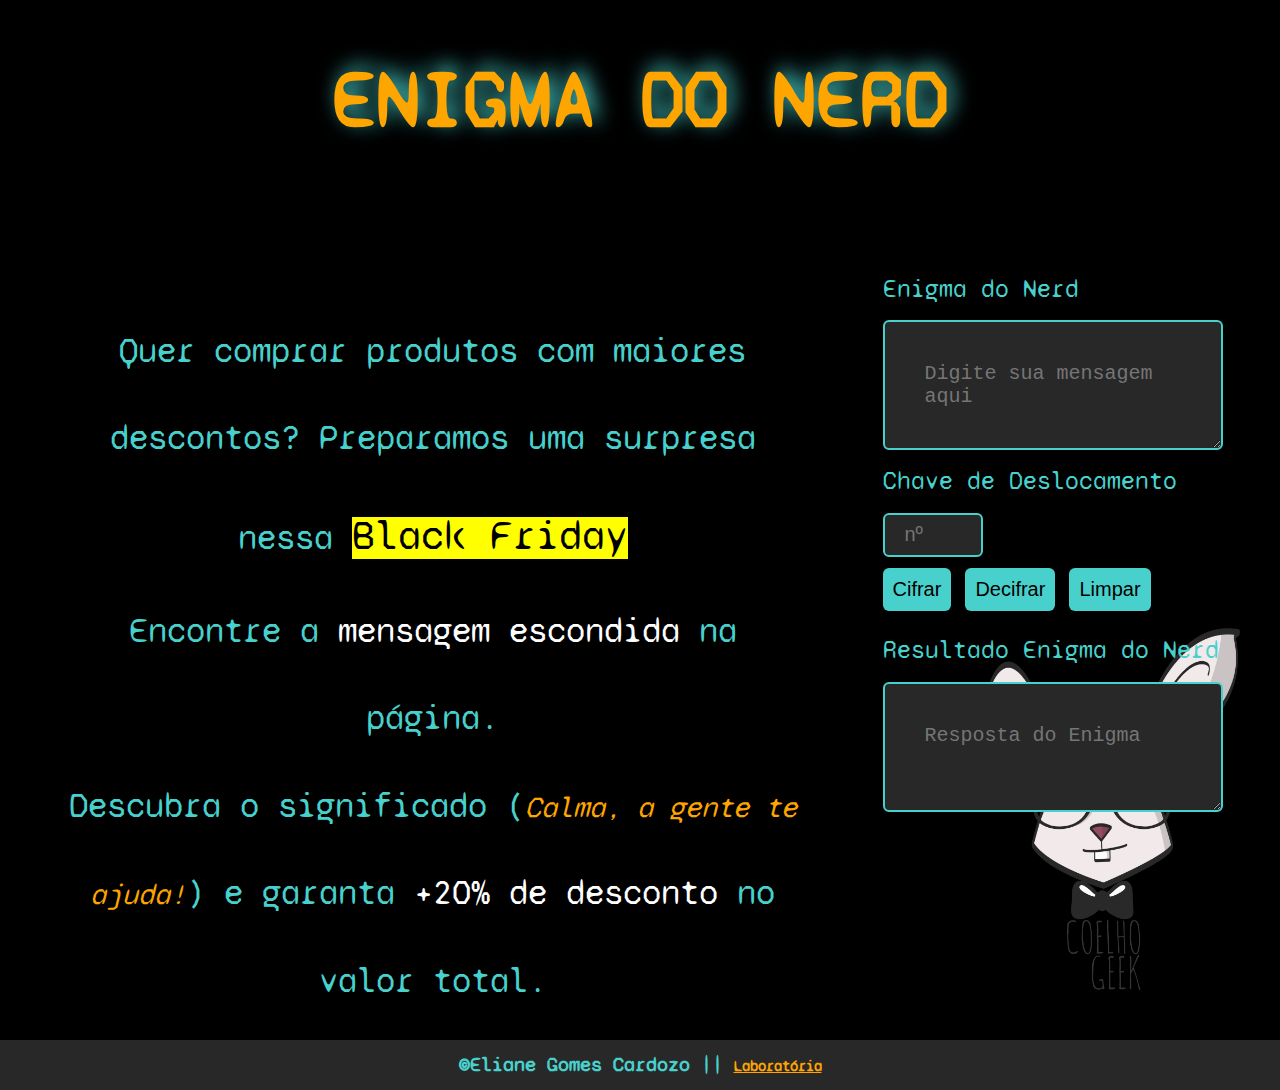
<file: index.html>
<!DOCTYPE html>
<html>
  <head>
    <meta charset="utf-8">
    <title>Coelho Geek</title>
    <link rel="stylesheet" href="style.css" />
  </head>

  <body>
    <div>
      <header>
        <h1 class="title">ENIGMA DO NERD</h1>
      </header>
    </div>

    <main>
      <section class="leftSide">
        <div>
          <p>Quer comprar produtos com maiores descontos? Preparamos uma surpresa nessa <mark><big>Black Friday</big></mark></p>
          <p>Encontre a <font color="white">mensagem escondida</font> na página. </p>
          <p>Descubra o significado (<small><i><font color="orange">Calma, a gente te ajuda!</font></i></small>) e garanta <font color="white">+20% de desconto</font> no valor total.</p>
        </div>
        <!--Aqui eu inseri "corpo de texto" do meu site
        PS: <mark> marca meu texto, como um canetão
            <big> aumenta meu texto
            <font color=""> muda a cor da palavra entre as tags-->
      </section>

      <section class="rightSide">
        <div>
          <label for="original-Msg">Enigma do Nerd</label>
          <textarea type="text" id="original-Msg" placeholder="Digite sua mensagem aqui"></textarea>
        </div>
          <!--Aqui eu inseri o campo da mensagem a ser criptografada/descripitografada e o texto que vai em cima dele-->

        <div>
          <label for="offset-Number">Chave de Deslocamento</label>
          <input type="number" id="offset-Number" placeholder="nº"/>
        </div>
          <!--Aqui eu inseri o campo de deslocamento (número) e o texto que vai em cima dele
          PS: Placeholder é um atributo no qual me deixa escrever um texto dentro do campo de mensagem-->

        <div>
          <button class="button" id="encrypt-Button">Cifrar</button>
          <button class="button" id="decrypt-Button">Decifrar</button>
          <button class="button" id="clear-Button">Limpar</button>
        </div>
          <!--Aqui eu inseri o todos os botões da minha página-->

        <div>
          <label for="translated-Msg">Resultado Enigma do Nerd</label>
          <textarea disabled type="text" id="translated-Msg" placeholder="Resposta do Enigma"></textarea>
        </div>
          <!--Aqui eu inseri o campo da mensagem que receberá o resultado da cifra de César e o texto que vai em cima dele-->
      </section>
    </main>

    <footer class="footer">©Eliane Gomes Cardozo ||
      <a href="http://laboratoria.la" target="_blank" rel="noopener noreferrer">Laboratória</a> 
    </footer>
      <!--Aqui eu inseri o rodapé da minha página-->

    <script src="index.js" type="module"></script>
  </body>
</html>
</file>
<file: style.css>
@import url(https://fonts.googleapis.com/css?family=Syne+Mono); 
/*Importei essa fonte de um link externo.*/

/* (*) significa que quero que todos os elementos da página tenha essa propriedade*/
* {
    margin: 0;
    padding: 0;
    border: 0;
    box-sizing: border-box;
}

body {
    background-color: black;
    background-image: url("img/CoelhoGeekLogo.png"); /*significa que linkei um fundo do tipo imagem; Deixei essa imagem salva na minha pasta src*/
    background-repeat: no-repeat;
    background-position: bottom 100px right 40px;
    background-size: 20%; /*altura da minha imagem de fundo*/
    line-height: 2.5; /*ainda não entendi ao certo, mas vi que esse número utiliza a tela toda e foi o que mais gostei*/
}   /*Aqui eu defini as características do corpo da minha página;*/

.title {
    font-family: 'Syne Mono', monospace;
    font-size: 80px;
    text-align: center;
    text-shadow: 5px -5px 20px mediumturquoise; /*sombra no texto: desl.horizontal desl.vertical raio efeito blur cor*/
    color: orange
}   /*Aqui eu defini as características do meu título; perceba que o nome da fonte é a mesma que importei ali no começo*/

main {
    display: flex;  /*Informações no site: https://origamid.com/projetos/flexbox-guia-completo/*/
    margin: 20px;
    font-family: 'Syne Mono', monospace;
    color: mediumturquoise;
}   /*Aqui eu defini as características do elemento main (que define o conteúdo principal dentro do <body>)
    Dividi o main em duas section: leftSide e rightSide para conseguir deixar o corpo html dividido em duas partes: ver desenho rascunha da página no readme*/

.leftSide {
    max-width: 1000px;       /*largura máxima*/
    max-height: 800px;      /*altura máxima*/
    font-size: 35px;
    text-align: center;
    padding: 2.5em 1em 1em; 
    /*border: 2px solid mediumturquoise; - borda só para me situar na página*/
}   

.rightSide{
    max-width: 1000px;      
    max-height: 800px;     
    font-size: 25px;
    text-align: left;
    padding: 1.5em; 
    /*border: 2px solid mediumturquoise; - borda só para me situar na página*/
}

textarea {
    background-color: rgb(40, 40, 40);
    border: 2px solid mediumturquoise;
    border-radius: 6px;
    font-size: 20px;
    display: block;
    padding: 2em;
}   /*Aqui eu defini as características do meu campo de mensagem*/

input {
    background-color: rgb(40, 40, 40);
    border: 2px solid mediumturquoise;
    border-radius: 6px;
    font-size: 20px;
    display: block;
    width: 100px;
    height: 3px;
    padding: 1em; 
}   /*Aqui eu defini as características do meu controle interativo (chave de desslocamento*/

.button {
    background-color: mediumturquoise;
    border-radius: 6px;
    font-size: 20px;
    text-align: center;
    padding: 0.5em;
    cursor: pointer; /*aparece o icone de uma mão quando passo o cursor em cima*/
    color: black;
}   /*Aqui eu inseri as características dos meus botões*/

.button:hover {
    background-color: black;
    border: 1px solid mediumturquoise;
    color: mediumturquoise;
}   /*Aqui eu inseri as carecterísticas que aparecerão quando o usuário passar o mouse em cima do botão*/

.footer{
    background-color: rgb(40, 40, 40);
    font-family: 'Syne Mono', monospace;
    font-weight: bolder;
    font-size: 20px;
    text-align: center;
    color: mediumturquoise;
}   /*Aqui eu inseri as características do meu rodapé*/

a {
    font-size: 15px;
    color: orange;
}

a:hover {
    color: yellow;
}
</file>
